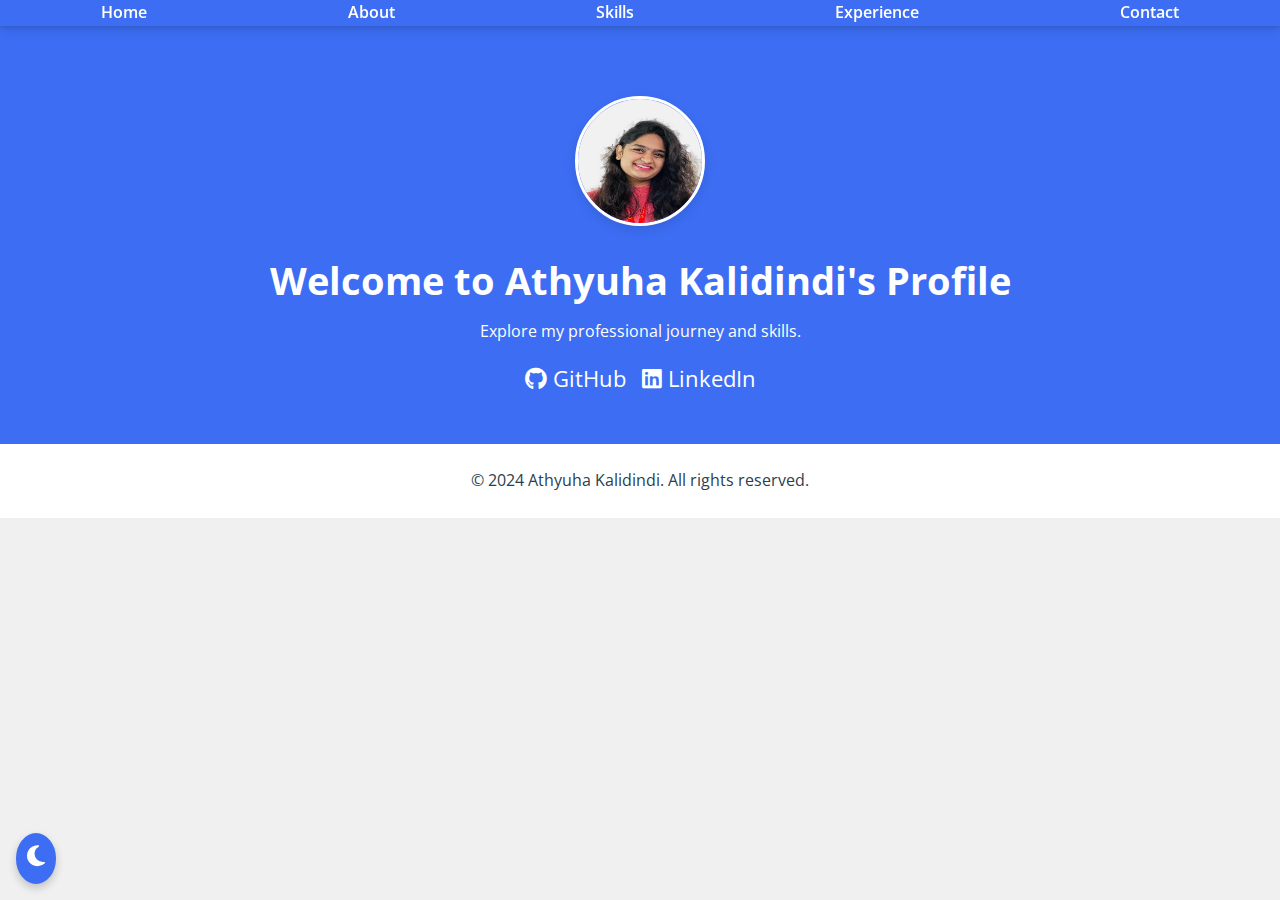
<file: index.html>
<!DOCTYPE html>
<html lang="en">
<head>
    <meta charset="UTF-8">
    <meta name="viewport" content="width=device-width, initial-scale=1.0">
    <title>Athyuha Kalidindi - Data Engineer</title>
    <link rel="stylesheet" href="styles/style.css">
    <link rel="stylesheet" href="https://cdnjs.cloudflare.com/ajax/libs/font-awesome/6.5.1/css/all.min.css">
    <link href="https://fonts.googleapis.com/css2?family=Open+Sans:wght@300;400;600&display=swap" rel="stylesheet">
    <meta name="theme-color" content="#2563eb">
</head>
<body>
    <div class="theme-switch">
        <i class="fas fa-moon"></i>
    </div>

    <header>
        <nav>
            <ul>
                <li><a href="index.html">Home</a></li>
                <li><a href="about.html">About</a></li>
                <li><a href="skills.html">Skills</a></li>
                <li><a href="experience.html">Experience</a></li>
                <li><a href="contact.html">Contact</a></li>
            </ul>
        </nav>
    </header>

    <main>
        <section id="hero">
            <div class="container">
                <img src="images/AthyuhaKalidindi.jpeg" alt="Athyuha Kalidindi Profile Picture" class="profile-pic">
                <h1>Welcome to Athyuha Kalidindi's Profile</h1>
                <p>Explore my professional journey and skills.</p>
                <div class="social-links">
                    <a href="https://github.com/akalidindi25" target="_blank"><i class="fab fa-github"></i> GitHub</a>
                    <a href="https://www.linkedin.com/in/athyuha-kalidindi/" target="_blank"><i class="fab fa-linkedin"></i> LinkedIn</a>
                </div>
            </div>
        </section>
    </main>

    <footer>
        <div class="container">
            <p>&copy; 2024 Athyuha Kalidindi. All rights reserved.</p>
        </div>
    </footer>

    <script src="scripts/script.js"></script>
</body>
</html>
</file>
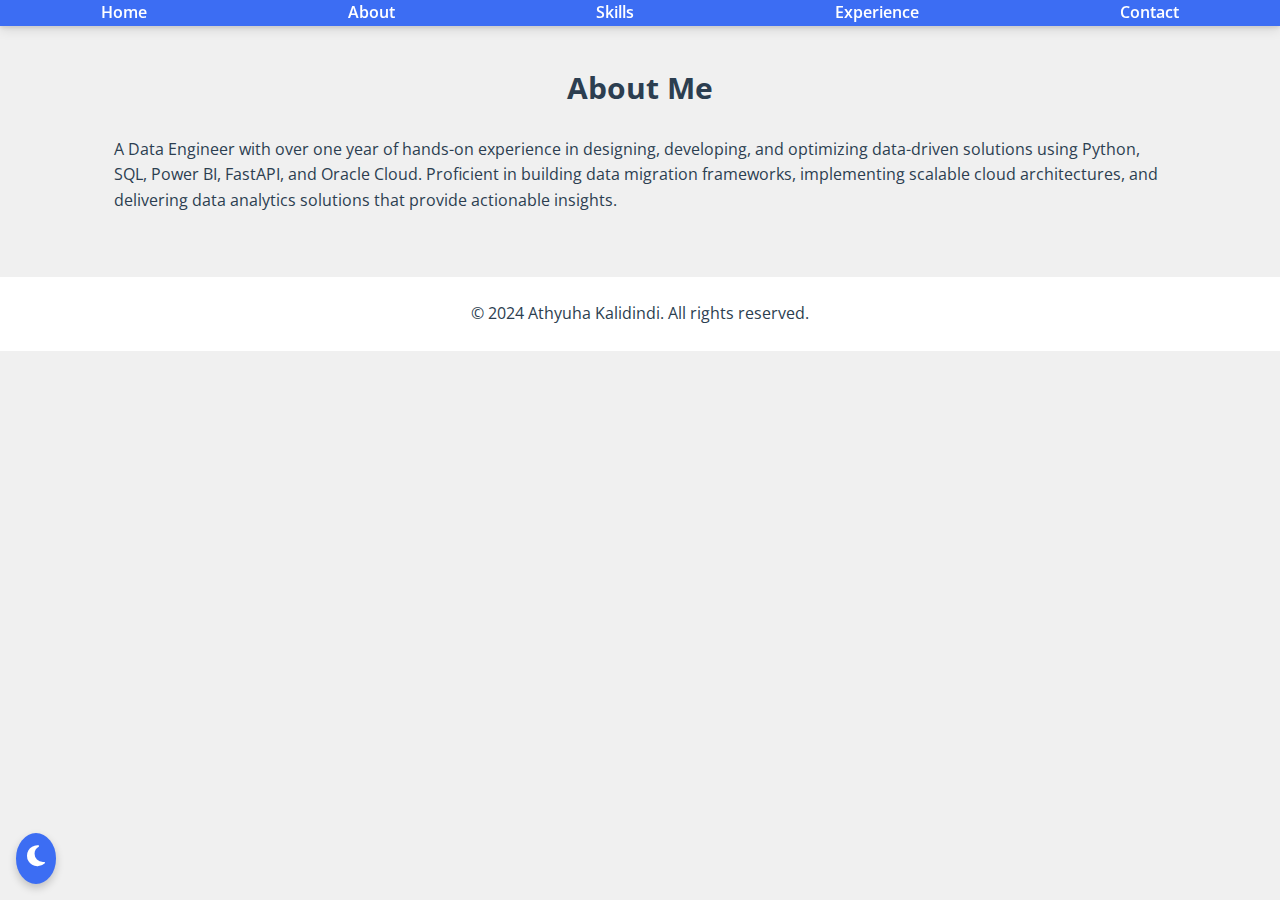
<file: about.html>
<!DOCTYPE html>
<html lang="en">
<head>
    <meta charset="UTF-8">
    <meta name="viewport" content="width=device-width, initial-scale=1.0">
    <title>About - Athyuha Kalidindi</title>
    <link rel="stylesheet" href="styles/style.css">
    <link rel="stylesheet" href="https://cdnjs.cloudflare.com/ajax/libs/font-awesome/6.5.1/css/all.min.css">
    <link href="https://fonts.googleapis.com/css2?family=Open+Sans:wght@300;400;600&display=swap" rel="stylesheet">
</head>
<body>
    <div class="theme-switch">
        <i class="fas fa-moon"></i>
    </div>

    <header>
        <nav>
            <ul>
                <li><a href="index.html">Home</a></li>
                <li><a href="about.html">About</a></li>
                <li><a href="skills.html">Skills</a></li>
                <li><a href="experience.html">Experience</a></li>
                <li><a href="contact.html">Contact</a></li>
            </ul>
        </nav>
    </header>

    <main>
        <section id="about">
            <div class="container">
                <h2>About Me</h2>
                <p>A Data Engineer with over one year of hands-on experience in designing, developing, and optimizing data-driven solutions using Python, SQL, Power BI, FastAPI, and Oracle Cloud. Proficient in building data migration frameworks, implementing scalable cloud architectures, and delivering data analytics solutions that provide actionable insights.</p>
            </div>
        </section>
    </main>

    <footer>
        <div class="container">
            <p>&copy; 2024 Athyuha Kalidindi. All rights reserved.</p>
        </div>
    </footer>

    <script src="scripts/script.js"></script>
</body>
</html>
</file>
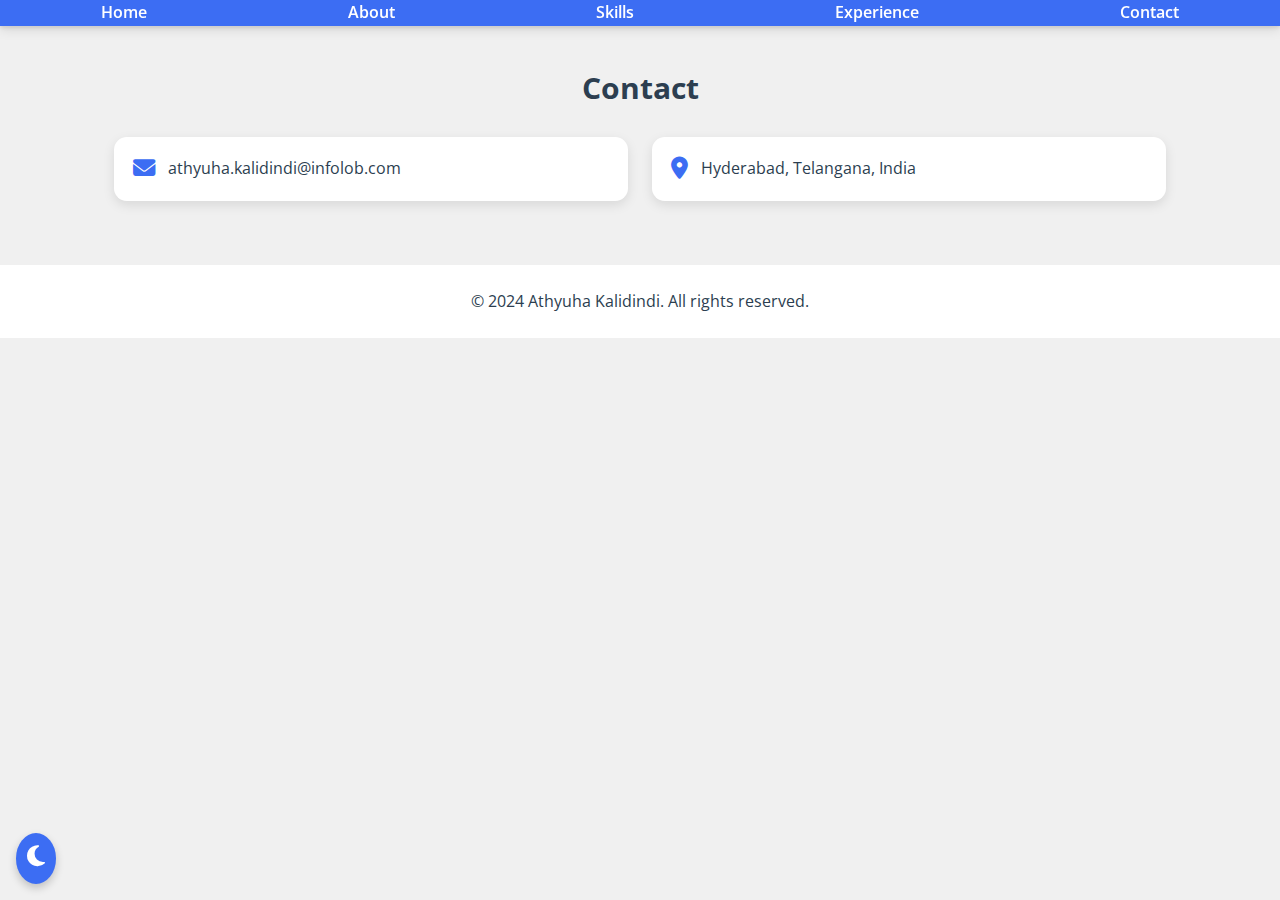
<file: contact.html>
<!DOCTYPE html>
<html lang="en">
<head>
    <meta charset="UTF-8">
    <meta name="viewport" content="width=device-width, initial-scale=1.0">
    <title>Contact - Athyuha Kalidindi</title>
    <link rel="stylesheet" href="styles/style.css">
    <link rel="stylesheet" href="https://cdnjs.cloudflare.com/ajax/libs/font-awesome/6.5.1/css/all.min.css">
    <link href="https://fonts.googleapis.com/css2?family=Open+Sans:wght@300;400;600&display=swap" rel="stylesheet">
</head>
<body>
    <div class="theme-switch">
        <i class="fas fa-moon"></i>
    </div>

    <header>
        <nav>
            <ul>
                <li><a href="index.html">Home</a></li>
                <li><a href="about.html">About</a></li>
                <li><a href="skills.html">Skills</a></li>
                <li><a href="experience.html">Experience</a></li>
                <li><a href="contact.html">Contact</a></li>
            </ul>
        </nav>
    </header>

    <main>
        <section id="contact">
            <div class="container">
                <h2>Contact</h2>
                <div class="contact-grid">
                    <div class="contact-item">
                        <i class="fas fa-envelope"></i>
                        <p>athyuha.kalidindi@infolob.com</p>
                    </div>
                    <div class="contact-item">
                        <i class="fas fa-map-marker-alt"></i>
                        <p>Hyderabad, Telangana, India</p>
                    </div>
                </div>
            </div>
        </section>
    </main>

    <footer>
        <div class="container">
            <p>&copy; 2024 Athyuha Kalidindi. All rights reserved.</p>
        </div>
    </footer>

    <script src="scripts/script.js"></script>
</body>
</html>
</file>
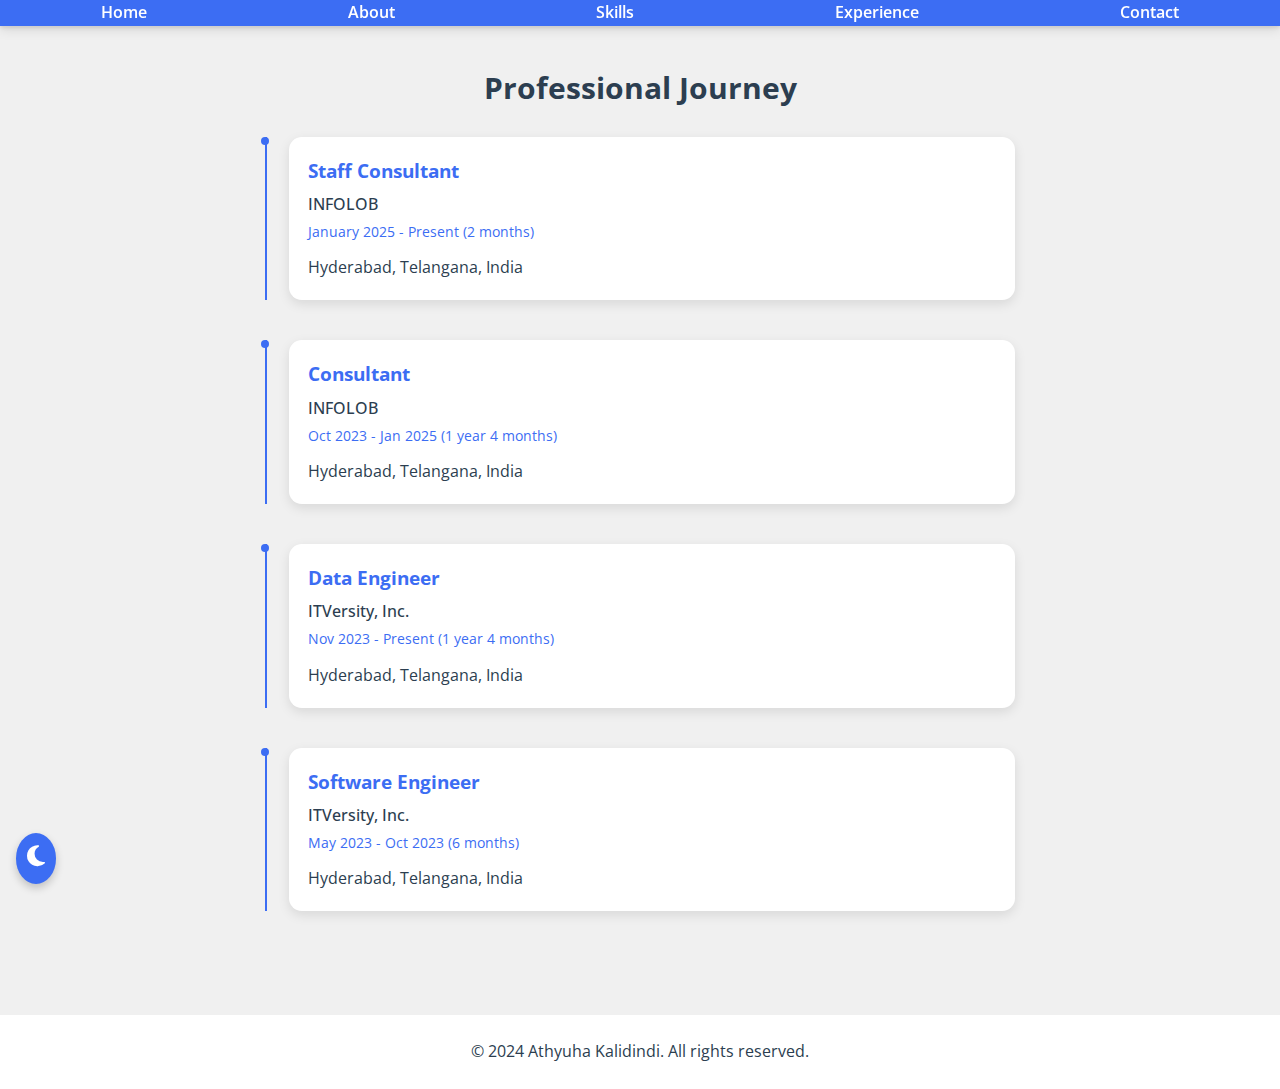
<file: experience.html>
<!DOCTYPE html>
<html lang="en">
<head>
    <meta charset="UTF-8">
    <meta name="viewport" content="width=device-width, initial-scale=1.0">
    <title>Experience - Athyuha Kalidindi</title>
    <link rel="stylesheet" href="styles/style.css">
    <link rel="stylesheet" href="https://cdnjs.cloudflare.com/ajax/libs/font-awesome/6.5.1/css/all.min.css">
    <link href="https://fonts.googleapis.com/css2?family=Open+Sans:wght@300;400;600&display=swap" rel="stylesheet">
</head>
<body>
    <div class="theme-switch">
        <i class="fas fa-moon"></i>
    </div>

    <header>
        <nav>
            <ul>
                <li><a href="index.html">Home</a></li>
                <li><a href="about.html">About</a></li>
                <li><a href="skills.html">Skills</a></li>
                <li><a href="experience.html">Experience</a></li>
                <li><a href="contact.html">Contact</a></li>
            </ul>
        </nav>
    </header>

    <main>
        <section id="experience">
            <div class="container">
                <h2>Professional Journey</h2>
                <div class="timeline">
                    <div class="timeline-item">
                        <div class="timeline-content">
                            <h3>Staff Consultant</h3>
                            <p class="company">INFOLOB</p>
                            <p class="date">January 2025 - Present (2 months)</p>
                            <p>Hyderabad, Telangana, India</p>
                        </div>
                    </div>
                    <div class="timeline-item">
                        <div class="timeline-content">
                            <h3>Consultant</h3>
                            <p class="company">INFOLOB</p>
                            <p class="date">Oct 2023 - Jan 2025 (1 year 4 months)</p>
                            <p>Hyderabad, Telangana, India</p>
                        </div>
                    </div>
                    <div class="timeline-item">
                        <div class="timeline-content">
                            <h3>Data Engineer</h3>
                            <p class="company">ITVersity, Inc.</p>
                            <p class="date">Nov 2023 - Present (1 year 4 months)</p>
                            <p>Hyderabad, Telangana, India</p>
                        </div>
                    </div>
                    <div class="timeline-item">
                        <div class="timeline-content">
                            <h3>Software Engineer</h3>
                            <p class="company">ITVersity, Inc.</p>
                            <p class="date">May 2023 - Oct 2023 (6 months)</p>
                            <p>Hyderabad, Telangana, India</p>
                        </div>
                    </div>
                </div>
            </div>
        </section>
    </main>

    <footer>
        <div class="container">
            <p>&copy; 2024 Athyuha Kalidindi. All rights reserved.</p>
        </div>
    </footer>

    <script src="scripts/script.js"></script>
</body>
</html>
</file>
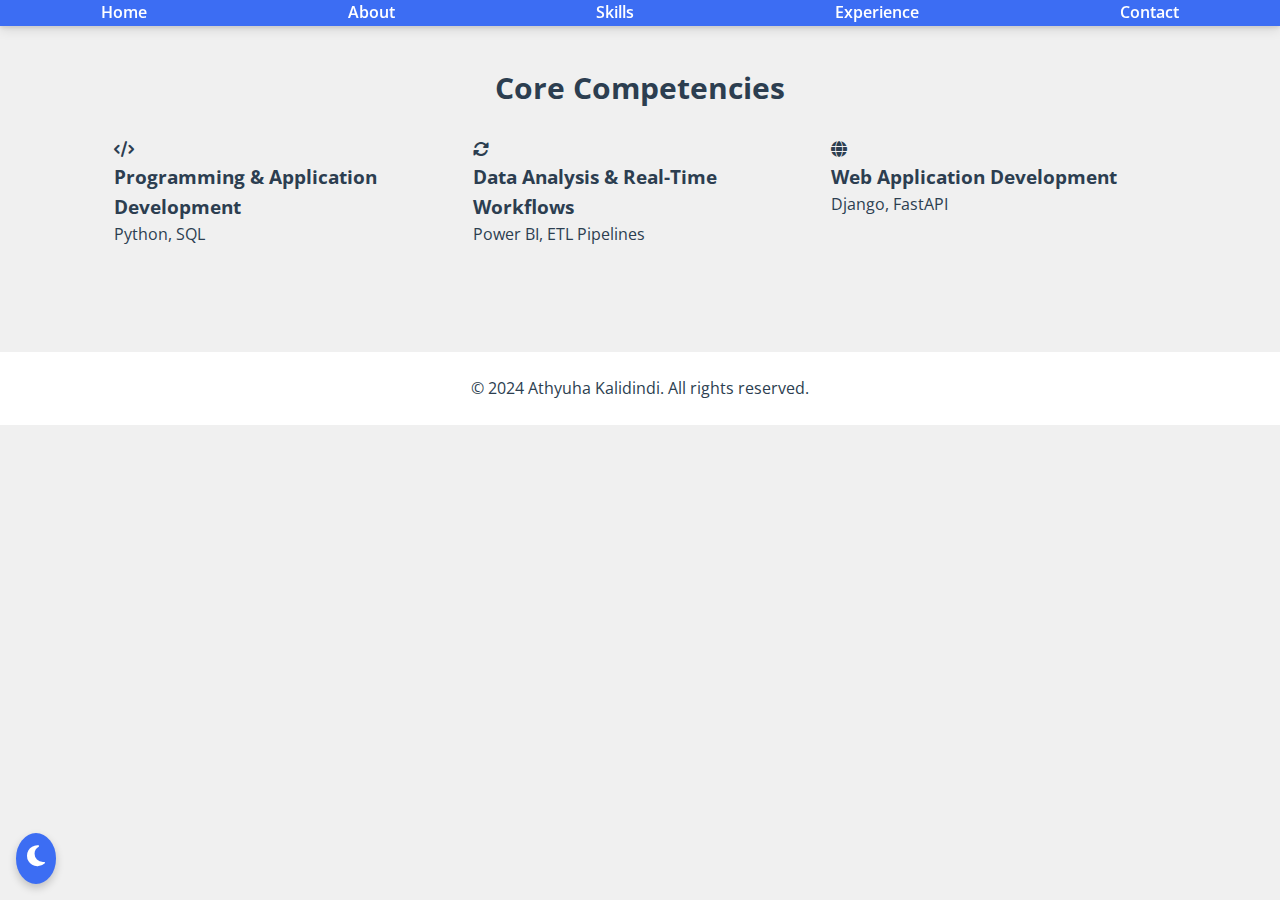
<file: skills.html>
<!DOCTYPE html>
<html lang="en">
<head>
    <meta charset="UTF-8">
    <meta name="viewport" content="width=device-width, initial-scale=1.0">
    <title>Skills - Athyuha Kalidindi</title>
    <link rel="stylesheet" href="styles/style.css">
    <link rel="stylesheet" href="https://cdnjs.cloudflare.com/ajax/libs/font-awesome/6.5.1/css/all.min.css">
    <link href="https://fonts.googleapis.com/css2?family=Open+Sans:wght@300;400;600&display=swap" rel="stylesheet">
</head>
<body>
    <div class="theme-switch">
        <i class="fas fa-moon"></i>
    </div>

    <header>
        <nav>
            <ul>
                <li><a href="index.html">Home</a></li>
                <li><a href="about.html">About</a></li>
                <li><a href="skills.html">Skills</a></li>
                <li><a href="experience.html">Experience</a></li>
                <li><a href="contact.html">Contact</a></li>
            </ul>
        </nav>
    </header>

    <main>
        <section id="skills">
            <div class="container">
                <h2>Core Competencies</h2>
                <div class="skills-grid">
                    <div class="skill-card">
                        <i class="fas fa-code"></i>
                        <h3>Programming & Application Development</h3>
                        <p>Python, SQL</p>
                    </div>
                    <div class="skill-card">
                        <i class="fas fa-sync-alt"></i>
                        <h3>Data Analysis & Real-Time Workflows</h3>
                        <p>Power BI, ETL Pipelines</p>
                    </div>
                    <div class="skill-card">
                        <i class="fas fa-globe"></i>
                        <h3>Web Application Development</h3>
                        <p>Django, FastAPI</p>
                    </div>
                </div>
            </div>
        </section>
    </main>

    <footer>
        <div class="container">
            <p>&copy; 2024 Athyuha Kalidindi. All rights reserved.</p>
        </div>
    </footer>

    <script src="scripts/script.js"></script>
</body>
</html>
</file>
<file: styles/style.css>
:root {
    --primary-color: #3c6df3;
    --secondary-color: #52e7b6;
    --text-color: #2c3e50;
    --bg-color: #f0f0f0;
    --card-bg: #ffffff;
    --header-bg: rgba(255, 255, 255, 0.95);
    --shadow: 0 4px 12px rgba(0, 0, 0, 0.1);
}

[data-theme="dark"] {
    --primary-color: #c234bb;
    --secondary-color: #085e4f;
    --text-color: #ecf0f1;
    --bg-color: #2c3e50;
    --card-bg: #34495e;
    --header-bg: rgba(44, 62, 80, 0.95);
    --shadow: 0 4px 12px rgba(0, 0, 0, 0.3);
}

* {
    margin: 0;
    padding: 0;
    box-sizing: border-box;
}

html {
    scroll-behavior: smooth;
}

body {
    font-family: 'Open Sans', sans-serif;
    line-height: 1.6;
    color: var(--text-color);
    background-color: var(--bg-color);
    transition: background-color 0.3s, color 0.3s;
}

body.night-mode {
    background-color: #2c3e50;
    color: #ecf0f1;
}

.container {
    max-width: 1100px;
    margin: 0 auto;
    padding: 0 1.5rem;
}

/* Header & Navigation */
header {
    position: fixed;
    top: 0;
    left: 0;
    right: 0;
    background: var(--header-bg);
    backdrop-filter: blur(5px);
    z-index: 1000;
    box-shadow: var(--shadow);
}

nav ul {
    display: flex;
    justify-content: space-around;
    list-style-type: none;
    padding: 0;
    background-color: var(--primary-color);
    box-shadow: 0 2px 4px rgba(0, 0, 0, 0.1);
}

nav ul li {
    margin: 0 15px;
}

nav ul li a {
    color: #fff;
    text-decoration: none;
    font-weight: 600;
    padding: 10px 15px;
    border-radius: 5px;
    transition: background-color 0.3s, color 0.3s;
}

nav ul li a:hover {
    background-color: #fff;
    color: var(--primary-color);
}

/* Theme Switch */
.theme-switch {
    position: fixed;
    bottom: 1rem;
    left: 1rem;
    z-index: 1001;
    cursor: pointer;
    padding: 0.7rem;
    border-radius: 50%;
    background: var(--primary-color);
    box-shadow: 0 4px 8px rgba(0, 0, 0, 0.2);
    transition: background-color 0.3s, transform 0.3s;
}

.theme-switch:hover {
    transform: scale(1.1);
}

.theme-switch i {
    font-size: 1.5rem;
    color: #fff;
}

/* Hero Section */
#hero {
    padding: 6rem 0 3rem;
    text-align: center;
    background: var(--primary-color);
    color: #fff;
}

.profile-pic {
    width: 130px;
    height: 130px;
    border-radius: 50%;
    margin-bottom: 1rem;
    border: 3px solid #fff;
    box-shadow: var(--shadow);
}

h1 {
    font-size: 2.4rem;
    margin-bottom: 0.5rem;
}

.title {
    font-size: 1.2rem;
    margin-bottom: 1rem;
}

.social-links {
    display: flex;
    justify-content: center;
    gap: 1rem;
    margin-top: 1rem;
}

.social-links a {
    color: #fff;
    font-size: 1.4rem;
    transition: color 0.3s;
    text-decoration: none;
}

.social-links a:hover {
    color: var(--secondary-color);
}

/* Sections */
section {
    padding: 4rem 0;
}

h2 {
    font-size: 1.9rem;
    margin-bottom: 1.5rem;
    text-align: center;
    color: var(--text-color);
}

/* Skills Section */
.skills-grid {
    display: grid;
    grid-template-columns: repeat(auto-fit, minmax(200px, 1fr));
    gap: 1.5rem;
    margin-bottom: 2.5rem;
}

.skills-detail {
    background: var(--card-bg);
    padding: 1.5rem;
    border-radius: 0.8rem;
    box-shadow: var(--shadow);
    margin-top: 1.5rem;
}

.skills-detail h3 {
    color: var(--primary-color);
    margin-bottom: 1rem;
    text-align: center;
}

.tech-stack {
    display: flex;
    flex-wrap: wrap;
    gap: 0.8rem;
    justify-content: center;
}

.tech-stack span {
    background: var(--primary-color);
    color: white;
    padding: 0.4rem 0.8rem;
    border-radius: 1.5rem;
    font-size: 0.85rem;
    transition: transform 0.3s;
}

.tech-stack span:hover {
    transform: translateY(-2px);
}

/* Experience Section */
.timeline {
    position: relative;
    max-width: 750px;
    margin: 0 auto;
}

.timeline-item {
    margin-bottom: 2.5rem;
    position: relative;
    padding-left: 1.5rem;
}

.timeline-item::before {
    content: '';
    position: absolute;
    left: 0;
    top: 0;
    height: 100%;
    width: 2px;
    background: var(--primary-color);
}

.timeline-item::after {
    content: '';
    position: absolute;
    left: -4px;
    top: 0;
    width: 8px;
    height: 8px;
    border-radius: 50%;
    background: var(--primary-color);
}

.timeline-content {
    background: var(--card-bg);
    padding: 1.2rem;
    border-radius: 0.8rem;
    box-shadow: var(--shadow);
}

.timeline-content h3 {
    color: var(--primary-color);
    margin-bottom: 0.4rem;
}

.company {
    font-weight: 500;
    margin-bottom: 0.2rem;
}

.date {
    color: var(--primary-color);
    font-size: 0.85rem;
    margin-bottom: 0.8rem;
}

/* Contact Section */
.contact-grid {
    display: grid;
    grid-template-columns: repeat(auto-fit, minmax(220px, 1fr));
    gap: 1.5rem;
    margin-top: 1.5rem;
}

.contact-item {
    display: flex;
    align-items: center;
    gap: 0.8rem;
    background: var(--card-bg);
    padding: 1.2rem;
    border-radius: 0.8rem;
    box-shadow: var(--shadow);
}

.contact-item i {
    font-size: 1.4rem;
    color: var(--primary-color);
}

/* Footer */
footer {
    text-align: center;
    padding: 1.5rem 0;
    background: var(--card-bg);
}

/* Responsive Design */
@media (max-width: 768px) {
    nav ul {
        flex-direction: column;
        align-items: center;
        padding: 0.5rem 0;
    }

    nav ul li {
        margin: 0.5rem 0;
    }

    .skills-grid {
        grid-template-columns: repeat(auto-fit, minmax(140px, 1fr));
    }

    .timeline-item {
        padding-left: 1rem;
    }

    h1 {
        font-size: 1.8rem;
    }

    h2 {
        font-size: 1.6rem;
    }
}

/* Animations */
@keyframes fadeIn {
    from {
        opacity: 0;
        transform: translateY(20px);
    }
    to {
        opacity: 1;
        transform: translateY(0);
    }
}

section {
    animation: fadeIn 0.8s ease-out forwards;
}
</file>
